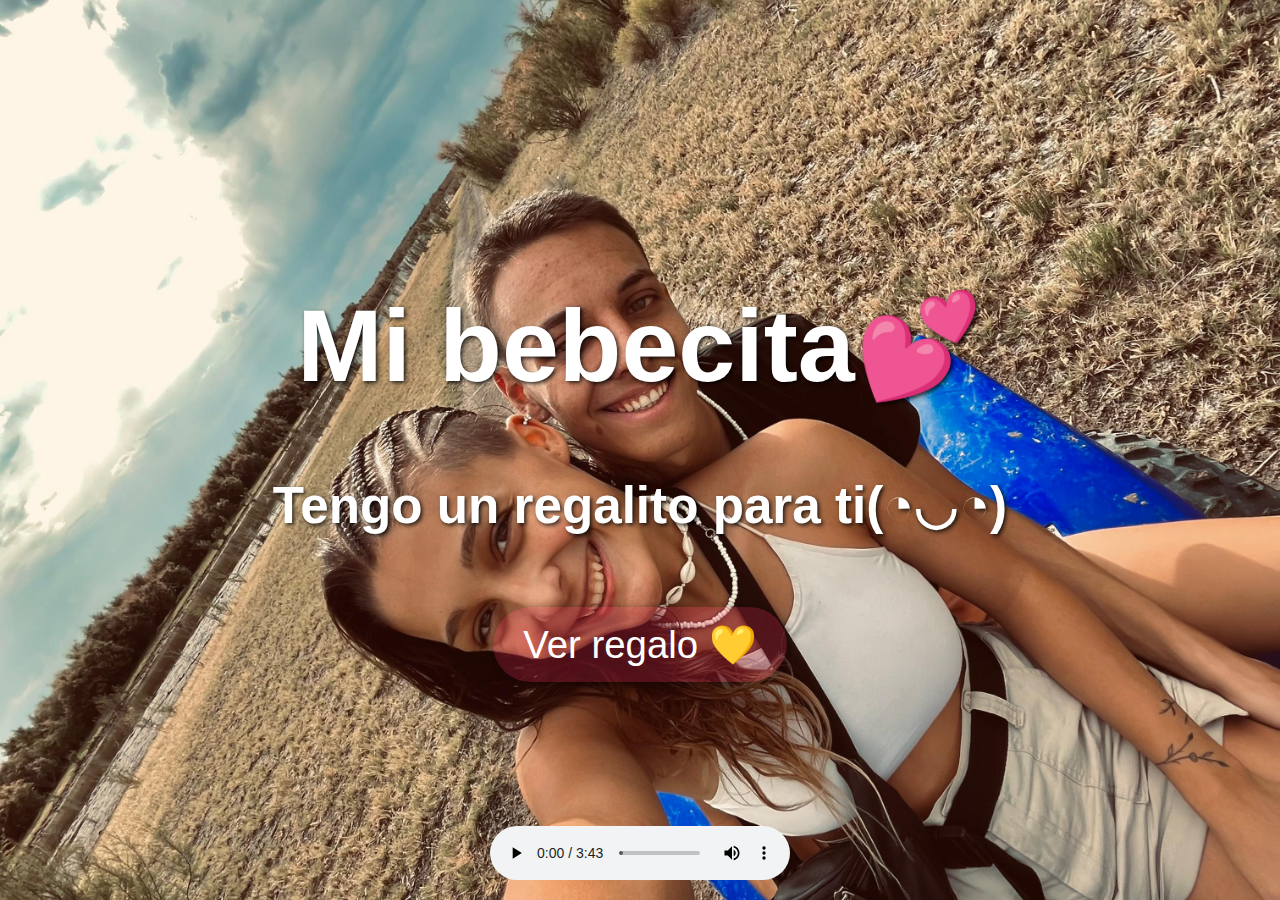
<file: index.html>
<!DOCTYPE html>
<html lang="es">
<head>
    <meta charset="UTF-8">
    <meta name="viewport" content="width=device-width, initial-scale=1.0">
    <title>Para mi pipi</title>
    <style>
body, html {
    margin: 0;
    padding: 0;
    height: 100%;
    width: 100%;
    display: flex;
    flex-direction: column;
    justify-content: center;
    align-items: center;
    background: url('img/foto_del_amor_1.jpg') no-repeat center center/cover;
    font-family: 'Arial', sans-serif;
    text-align: center;
}

h1, h2 {
    color: white;
    text-shadow: 2px 2px 4px rgba(0, 0, 0, 0.8);

}

h1 {
    font-size: 8vw;
    animation: fadeInOut 3s infinite; /* Animación suave */
}

h2 {
    font-size: 4vw;
    margin-top: 20px;
    animation: fadeInOut 3s infinite; /* Animación suave */
}

button {
    font-size: 3vw;
    padding: 15px 30px;
    margin-top: 30px;
    border: none;
    background-color: #ff336636;
    color: white;
    cursor: pointer;
    border-radius: 50px;
    box-shadow: 2px 2px 10px rgba(0, 0, 0, 0.4);
    animation: pulse 2s infinite; /* Pequeño efecto de pulsación */
}

audio { 
    position: absolute;
    bottom: 20px;
    left: 50%;
    transform: translateX(-50%);


}




        @keyframes fadeInOut {
            0%, 100% {
                opacity: 0.8;
            }
            50% {
                opacity: 1;
            }
        }

        @keyframes pulse {
            0%, 100% {
                transform: scale(1);
            }
            50% {
                transform: scale(1.05);
            }
        }
    </style>
</head>
<body>
    <div>
        <h1>Mi bebecita💕</h1>
        <h2>Tengo un regalito para ti(◔◡◔)</h2>
        <button onclick="window.location.href='rosas.html'">Ver regalo 💛</button>
        <audio controls autoplay>
            <source src="music/flores_amarillas.mp3" type="audio/mpeg">
        </audio>
    </div>

</body>
</html>
</file>
